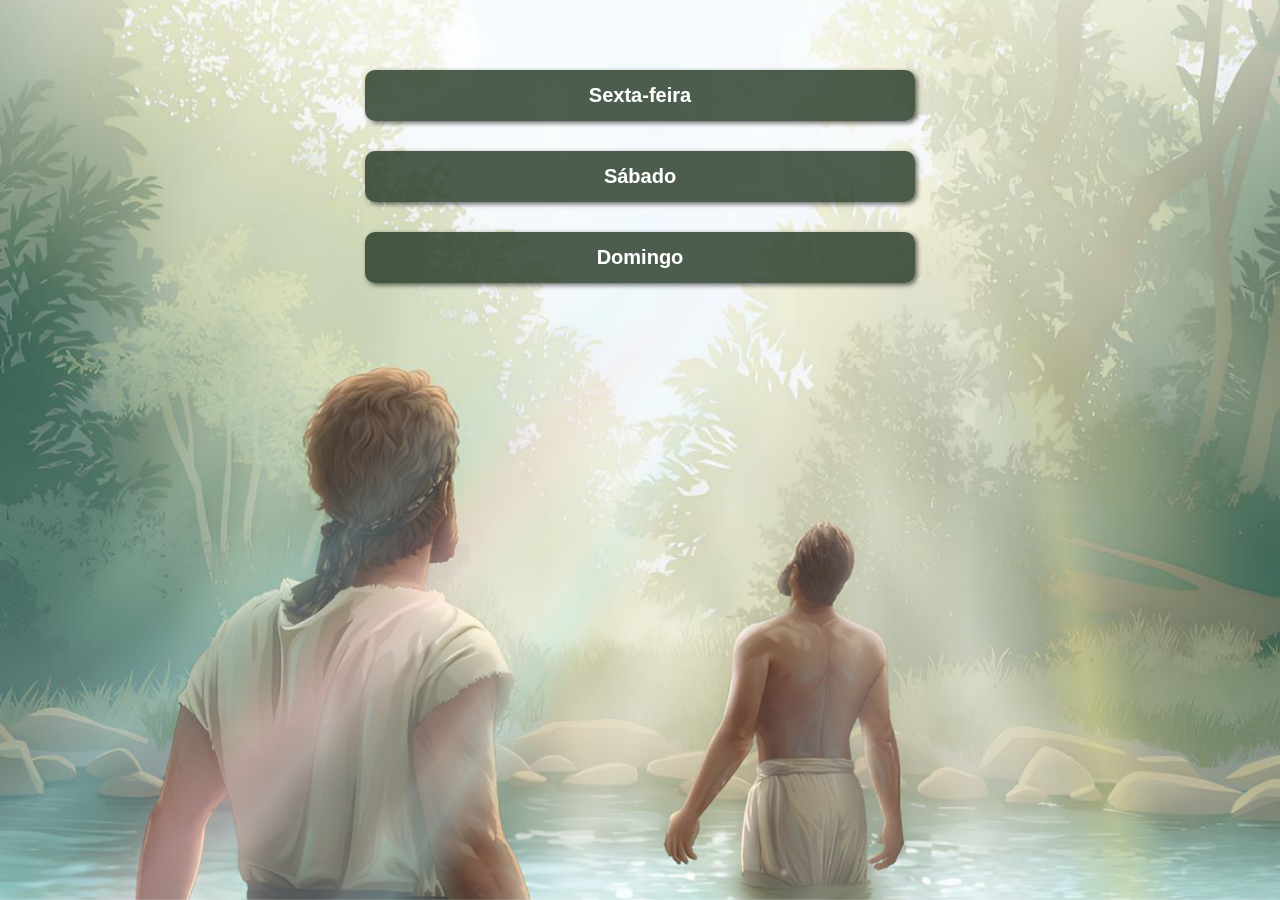
<file: index.html>
<!DOCTYPE html>
<html lang="pt-BR">
<head>
    <meta charset="UTF-8">
    <meta name="viewport" content="width=device-width, initial-scale=1.0, user-scalable=no">
    <title>Congresso 2025</title>
    <link rel="stylesheet" href="index-style.css">
</head>

<body>

    <!-- 🔥 Fundo -->
    <div class="papel-de-parede"></div>

    <!-- ☁️ Nuvens -->
    <div id="cloud">
        <div id="cloud_layer1"></div>
        <div id="cloud_layer2"></div>
    </div>

    <!-- ☀️ Raios solares -->
    <div id="sun">
        <div id="sun_layer1"></div>
        <div id="sun_layer2"></div>
        <div id="sun_layer3"></div>
    </div>

    <!-- 🔥 Partículas -->
    <div class="particulas"></div>

    <!-- 🔥 Botões -->
    <div class="container">
        <nav class="menu">
            <a href="sexta.html" class="btn">Sexta-feira</a>
            <a href="sabado.html" class="btn">Sábado</a>
            <a href="domingo.html" class="btn">Domingo</a>
        </nav>
    </div>

</body>
</html>
</file>
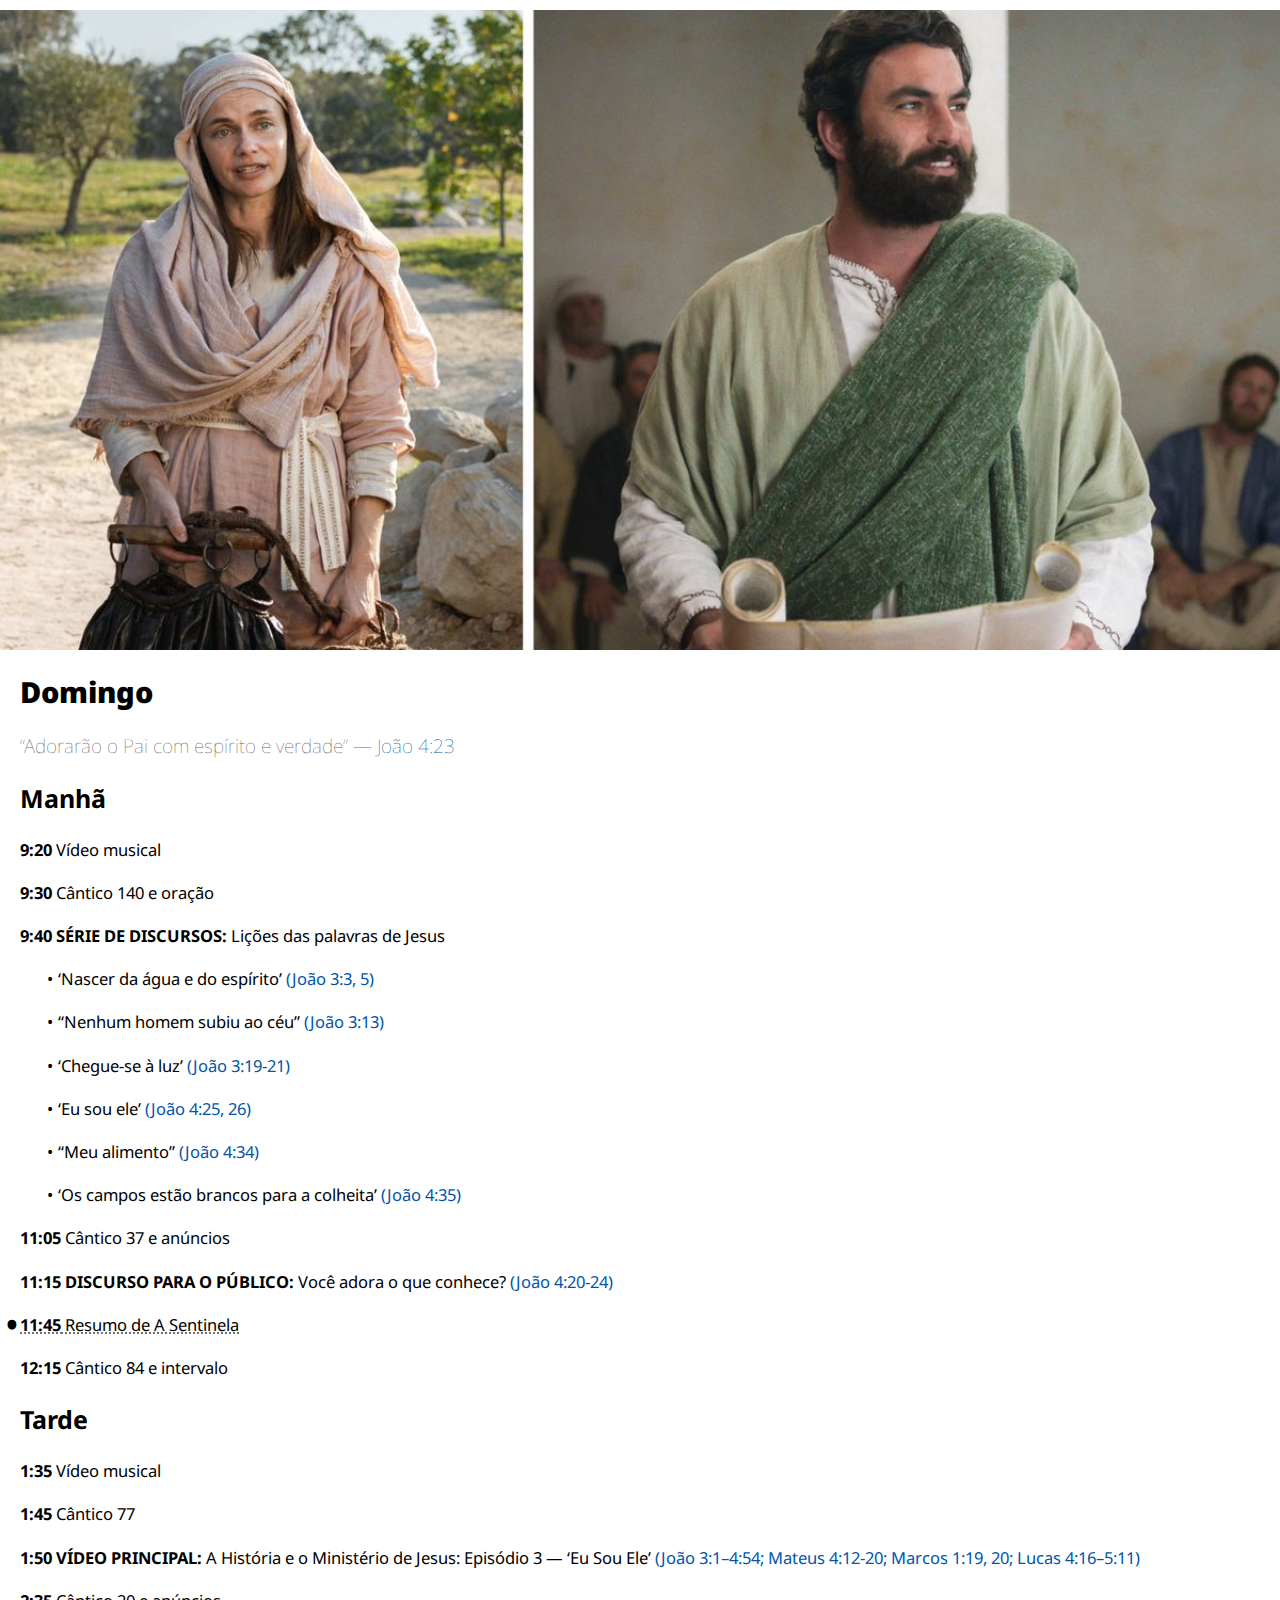
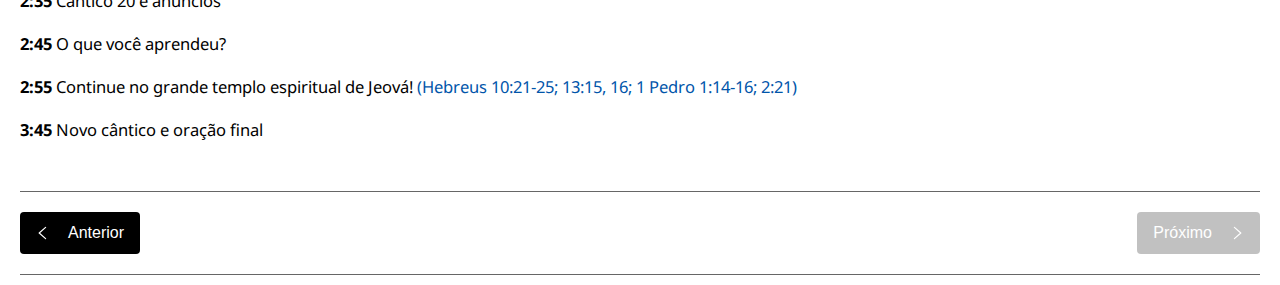
<file: domingo.html>
<!DOCTYPE html>
<html lang="pt-BR">
<head>
    <meta charset="UTF-8">
    <meta name="viewport" content="width=device-width, initial-scale=1.0, user-scalable=no">
    <title>Programação - Domingo</title>

     <link rel="stylesheet" href="style.css">
  <link rel="stylesheet" href="components.css">
<link rel="stylesheet" href="notas.css">
</head>
<body data-dia="domingo">

    <div class="banner-topo-wrapper">
        <img src="imagens/dom1.jpg" alt="Imagem de Domingo" class="banner-topo">
    </div>

    <div class="container">
        <h1 id="toggle-menu">Domingo</h1>

        <div class="menu-container" id="menu-container">
            <label for="color-picker">Cor do tema:</label>
            <input type="color" id="color-picker" value="#000000">
            <button id="font-decrease">A-</button>
            <button id="font-increase">A+</button>
            <button id="clear-cache">Limpar Cache</button>
        </div>

        <h2>“Adorarão o Pai com espírito e verdade” — <span class="biblia">João 4:23</span></h2>

        <h3>Manhã</h3>
        <ul class="schedule">
            <li><strong>9:20</strong> Vídeo musical</li>
            <li><strong>9:30</strong> Cântico 140 e oração</li>

            <li>
                <strong>9:40 SÉRIE DE DISCURSOS:</strong> Lições das palavras de Jesus
                <ul class="series-discursos">
                    <li>
                        <div class="clickable" data-textarea="nascer">
                            ‘Nascer da água e do espírito’ <span class="biblia">(João 3:3, 5)</span>
                        </div>
                        <textarea id="nascer" wrap="soft"></textarea>
                    </li>
                    <li>
                        <div class="clickable" data-textarea="ceu">
                            “Nenhum homem subiu ao céu” <span class="biblia">(João 3:13)</span>
                        </div>
                        <textarea id="ceu" wrap="soft"></textarea>
                    </li>
                    <li>
                        <div class="clickable" data-textarea="luz">
                            ‘Chegue-se à luz’ <span class="biblia">(João 3:19-21)</span>
                        </div>
                        <textarea id="luz" wrap="soft"></textarea>
                    </li>
                    <li>
                        <div class="clickable" data-textarea="eusouele">
                            ‘Eu sou ele’ <span class="biblia">(João 4:25, 26)</span>
                        </div>
                        <textarea id="eusouele" wrap="soft"></textarea>
                    </li>
                    <li>
                        <div class="clickable" data-textarea="alimento">
                            “Meu alimento” <span class="biblia">(João 4:34)</span>
                        </div>
                        <textarea id="alimento" wrap="soft"></textarea>
                    </li>
                    <li>
                        <div class="clickable" data-textarea="colheita">
                            ‘Os campos estão brancos para a colheita’ <span class="biblia">(João 4:35)</span>
                        </div>
                        <textarea id="colheita" wrap="soft"></textarea>
                    </li>
                </ul>
            </li>

            <li><strong>11:05</strong> Cântico 37 e anúncios</li>

            <li>
                <div class="clickable" data-textarea="textarea1115">
                    <strong>11:15 DISCURSO PARA O PÚBLICO:</strong> Você adora o que conhece? <span class="biblia">(João 4:20-24)</span>
                </div>
                <textarea id="textarea1115" wrap="soft"></textarea>
            </li>

            <li>
                <div class="clickable" data-textarea="textarea1145">
                    <strong>11:45</strong> Resumo de A Sentinela
                </div>
                <textarea id="textarea1145" wrap="soft"></textarea>
            </li>

            <li><strong>12:15</strong> Cântico 84 e intervalo</li>
        </ul>

        <h3>Tarde</h3>
        <ul class="schedule">
            <li><strong>1:35</strong> Vídeo musical</li>
            <li><strong>1:45</strong> Cântico 77</li>

            <li>
                <div class="clickable" data-textarea="textarea150">
                    <strong>1:50 VÍDEO PRINCIPAL:</strong> A História e o Ministério de Jesus: Episódio 3 — ‘Eu Sou Ele’
                    <span class="biblia">(João 3:1–4:54; Mateus 4:12-20; Marcos 1:19, 20; Lucas 4:16–5:11)</span>
                </div>
                <textarea id="textarea150" wrap="soft"></textarea>
            </li>

            <li><strong>2:35</strong> Cântico 20 e anúncios</li>

            <li>
                <div class="clickable" data-textarea="textarea245">
                    <strong>2:45</strong> O que você aprendeu?
                </div>
                <textarea id="textarea245" wrap="soft"></textarea>
            </li>

            <li>
                <div class="clickable" data-textarea="textarea255">
                    <strong>2:55</strong> Continue no grande templo espiritual de Jeová! <span class="biblia">(Hebreus 10:21-25; 13:15, 16; 1 Pedro 1:14-16; 2:21)</span>
                </div>
                <textarea id="textarea255" wrap="soft"></textarea>
            </li>

            <li><strong>3:45</strong> Novo cântico e oração final</li>
        </ul>

        <div class="divisoria-superior"></div>

        <div class="nav-container">
            <a href="sabado.html" class="nav-btn anterior">
                <svg width="24" height="24" viewBox="0 0 300 300">
                    <path d="M40 150 L120 80 M40 150 L120 220"
                          stroke="white" stroke-width="15" fill="none" stroke-linecap="round"/>
                </svg>
                Anterior
            </a>
            <span class="nav-btn proximo desativado">
                Próximo
                <svg width="24" height="24" viewBox="0 0 300 300">
                    <path d="M260 150 L180 80 M260 150 L180 220"
                          stroke="#ccc" stroke-width="15" fill="none" stroke-linecap="round"/>
                </svg>
            </span>
        </div>

        <div class="divisoria-inferior"></div>
    </div>

    <script src="script.js"></script>
<script src="notas.js"></script>
<script>
if ("serviceWorker" in navigator) {
  window.addEventListener("load", () => {
    navigator.serviceWorker.register("/sw.js")
      .catch(err => console.error("SW falhou:", err));
  });
}
</script>
</body>
</html>
</file>
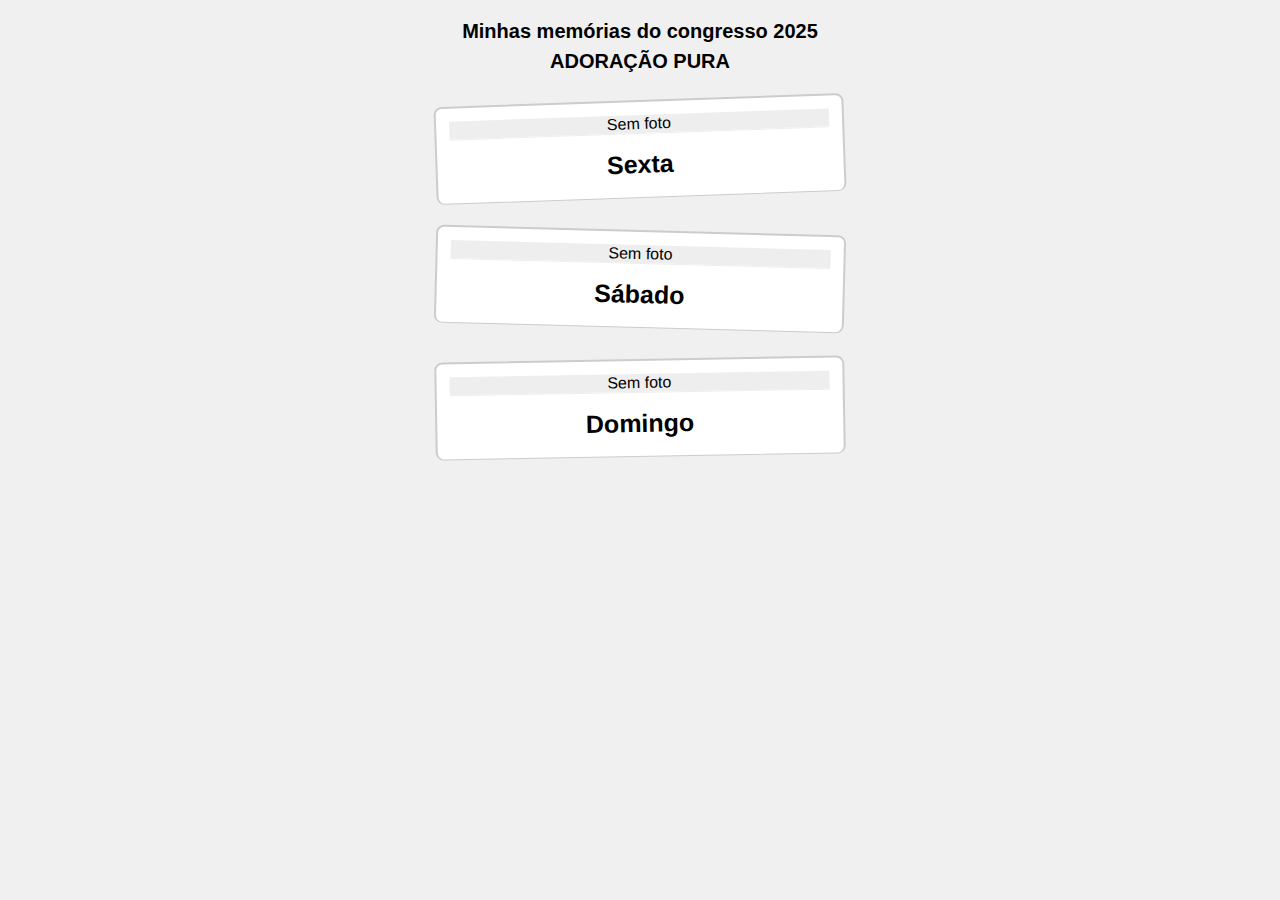
<file: fotos.html>
<!DOCTYPE html>
<html lang="pt-BR">
<head>
  <meta charset="UTF-8">
  <!-- META VIEWPORT PARA AJUSTAR A TELA DO CELULAR -->
  <meta name="viewport" content="width=device-width, initial-scale=1.0, user-scalable=no">
  <title>Minhas memórias do congresso 2025 – ADORAÇÃO PURA</title>
  <style>
    /* só scroll vertical, padding reduzido no topo para subir o título */
    html, body {
      margin: 0;
      padding: 0.5rem 1rem 1rem;  /* topo menor, laterais iguais */
      width: 100vw;
      max-width: 100%;
      box-sizing: border-box;
      background: #f0f0f0;
      font-family: Arial, sans-serif;
      overflow-x: hidden;
    }

    /* título principal maior, linhas espaçadas e sem margem superior */
    h1 {
      text-align: center;
      font-size: 20px;     /* um pouco maior */
      line-height: 1.5;    /* maior espaçamento entre as linhas */
      margin: 0 0 1.5rem;  /* sem margem em cima, apenas embaixo */
      user-select: none;   /* evita seleção ao duplo-clique */
      cursor: default;
    }

    .slot {
      width: 90%;
      max-width: 380px;
      margin: 0 auto 2rem;
      background: #fff;
      /* borda superior e laterais mais grossas, inferior fina */
      border-style: solid;
      border-width: 2px 2px 1px;
      border-color: #ccc;
      border-radius: 8px;
      transition: transform 0.3s;
      overflow: hidden;
      padding: 0.8rem;       /* moldura branca interna */
    }

    /* rotações divertidas */
    .slot:nth-of-type(1) { transform: rotate(-2deg); }
    .slot:nth-of-type(2) { transform: rotate( 1.5deg); }
    .slot:nth-of-type(3) { transform: rotate(-1deg); }

    .preview {
      width: 100%;
      background: #eee;
      display: flex;
      align-items: center;
      justify-content: center;
      overflow: hidden;
      cursor: pointer; /* toca para escolher foto */
    }

    .preview img {
      width: 100%;
      height: auto;
      object-fit: contain;
      display: block;
    }

    /* legenda estilo “Polaroid” */
    .caption {
      height: 50px;
      line-height: 60px;         /* mesma altura do container */
      padding: 0;
      text-align: center;
      font-weight: bold;
      font-size: 25px;
      background: #fff;
      border-top: 1px solid #eee;
      position: relative;
      cursor: pointer;
      user-select: none;
    }

    /* botão de deletar oculto por padrão */
    .delete-btn {
      position: absolute;
      right: 0.75rem;
      top: 50%;
      transform: translateY(-50%) translateY(-10px);
      background: #e74c3c;
      color: white;
      border: none;
      border-radius: 4px;
      padding: 0.3rem 0.5rem;
      opacity: 0;
      pointer-events: none;
      transition: opacity 0.5s ease, transform 0.5s ease;
    }
    /* quando visível */
    .delete-btn.visible {
      opacity: 1;
      pointer-events: auto;
      transform: translateY(-50%) translateY(0);
    }

    /* input escondido */
    input[type="file"] {
      display: none;
    }
  </style>
</head>
<body>
  <h1>
    Minhas memórias do congresso 2025<br>
    ADORAÇÃO PURA
  </h1>

  <div class="slot" data-id="1">
    <div class="preview">Sem foto</div>
    <div class="caption">Sexta
      <button class="delete-btn">🗑️</button>
    </div>
    <input type="file" accept="image/*">
  </div>

  <div class="slot" data-id="2">
    <div class="preview">Sem foto</div>
    <div class="caption">Sábado
      <button class="delete-btn">🗑️</button>
    </div>
    <input type="file" accept="image/*">
  </div>

  <div class="slot" data-id="3">
    <div class="preview">Sem foto</div>
    <div class="caption">Domingo
      <button class="delete-btn">🗑️</button>
    </div>
    <input type="file" accept="image/*">
  </div>

  <script>
  (function(){
    // —— Duplo-clique no título volta ao index.html —— 
    const título = document.querySelector("h1");
    título.addEventListener("dblclick", () => {
      window.location.href = "index.html";
    });

    // —— IndexedDB de imagens —— 
    const DB_NAME = 'fotosDB';
    const STORE_NAME = 'imagens';
    let db;

    // abre/cria IndexedDB
    const req = indexedDB.open(DB_NAME, 1);
    req.onupgradeneeded = e => {
      e.target.result.createObjectStore(STORE_NAME, { keyPath: 'id' });
    };
    req.onsuccess = e => {
      db = e.target.result;
      loadAllSlots();
    };
    req.onerror = e => console.error('Erro ao abrir DB:', e);

    // carrega todas as fotos
    function loadAllSlots() {
      const tx = db.transaction(STORE_NAME, 'readonly');
      const store = tx.objectStore(STORE_NAME);
      store.openCursor().onsuccess = e => {
        const cursor = e.target.result;
        if (!cursor) return;
        renderSlot(cursor.value.id, cursor.value.blob);
        cursor.continue();
      };
    }

    // renderiza imagem ou "Sem foto"
    function renderSlot(id, blob) {
      const slot    = document.querySelector(`.slot[data-id="${id}"]`);
      const preview = slot.querySelector('.preview');
      preview.innerHTML = '';
      if (blob) {
        const img = document.createElement('img');
        img.src = URL.createObjectURL(blob);
        preview.appendChild(img);
      } else {
        preview.textContent = 'Sem foto';
      }
    }

    // salva blob no IndexedDB
    function saveBlob(id, blob) {
      const tx = db.transaction(STORE_NAME, 'readwrite');
      tx.objectStore(STORE_NAME).put({ id, blob, updated: Date.now() });
      tx.oncomplete = () => renderSlot(id, blob);
      tx.onerror    = e => console.error('Erro ao salvar:', e);
    }

    // deleta blob do IndexedDB
    function deleteSlot(id) {
      const tx = db.transaction(STORE_NAME, 'readwrite');
      tx.objectStore(STORE_NAME).delete(id);
      tx.oncomplete = () => renderSlot(id, null);
      tx.onerror    = e => console.error('Erro ao deletar:', e);
    }

    // configura eventos
    document.querySelectorAll('.slot').forEach(slot => {
      const id      = Number(slot.dataset.id);
      const input   = slot.querySelector('input[type="file"]');
      const preview = slot.querySelector('.preview');
      const caption = slot.querySelector('.caption');
      const btn     = slot.querySelector('.delete-btn');
      let hideTimer = null;

      // tocar na foto: abre seletor
      preview.addEventListener('click', () => input.click());

      // ao escolher foto
      input.addEventListener('change', ev => {
        const file = ev.target.files[0];
        if (file) saveBlob(id, file);
      });

      // tocar na legenda: revela botão de delete
      caption.addEventListener('click', () => {
        btn.classList.add('visible');
        if (hideTimer) clearTimeout(hideTimer);
        hideTimer = setTimeout(() => {
          btn.classList.remove('visible');
        }, 5000);
      });

      // ao clicar em deletar
      btn.addEventListener('click', () => {
        deleteSlot(id);
        btn.classList.remove('visible');
        if (hideTimer) clearTimeout(hideTimer);
      });
    });
  })();
  </script>
</body>
</html>
</file>
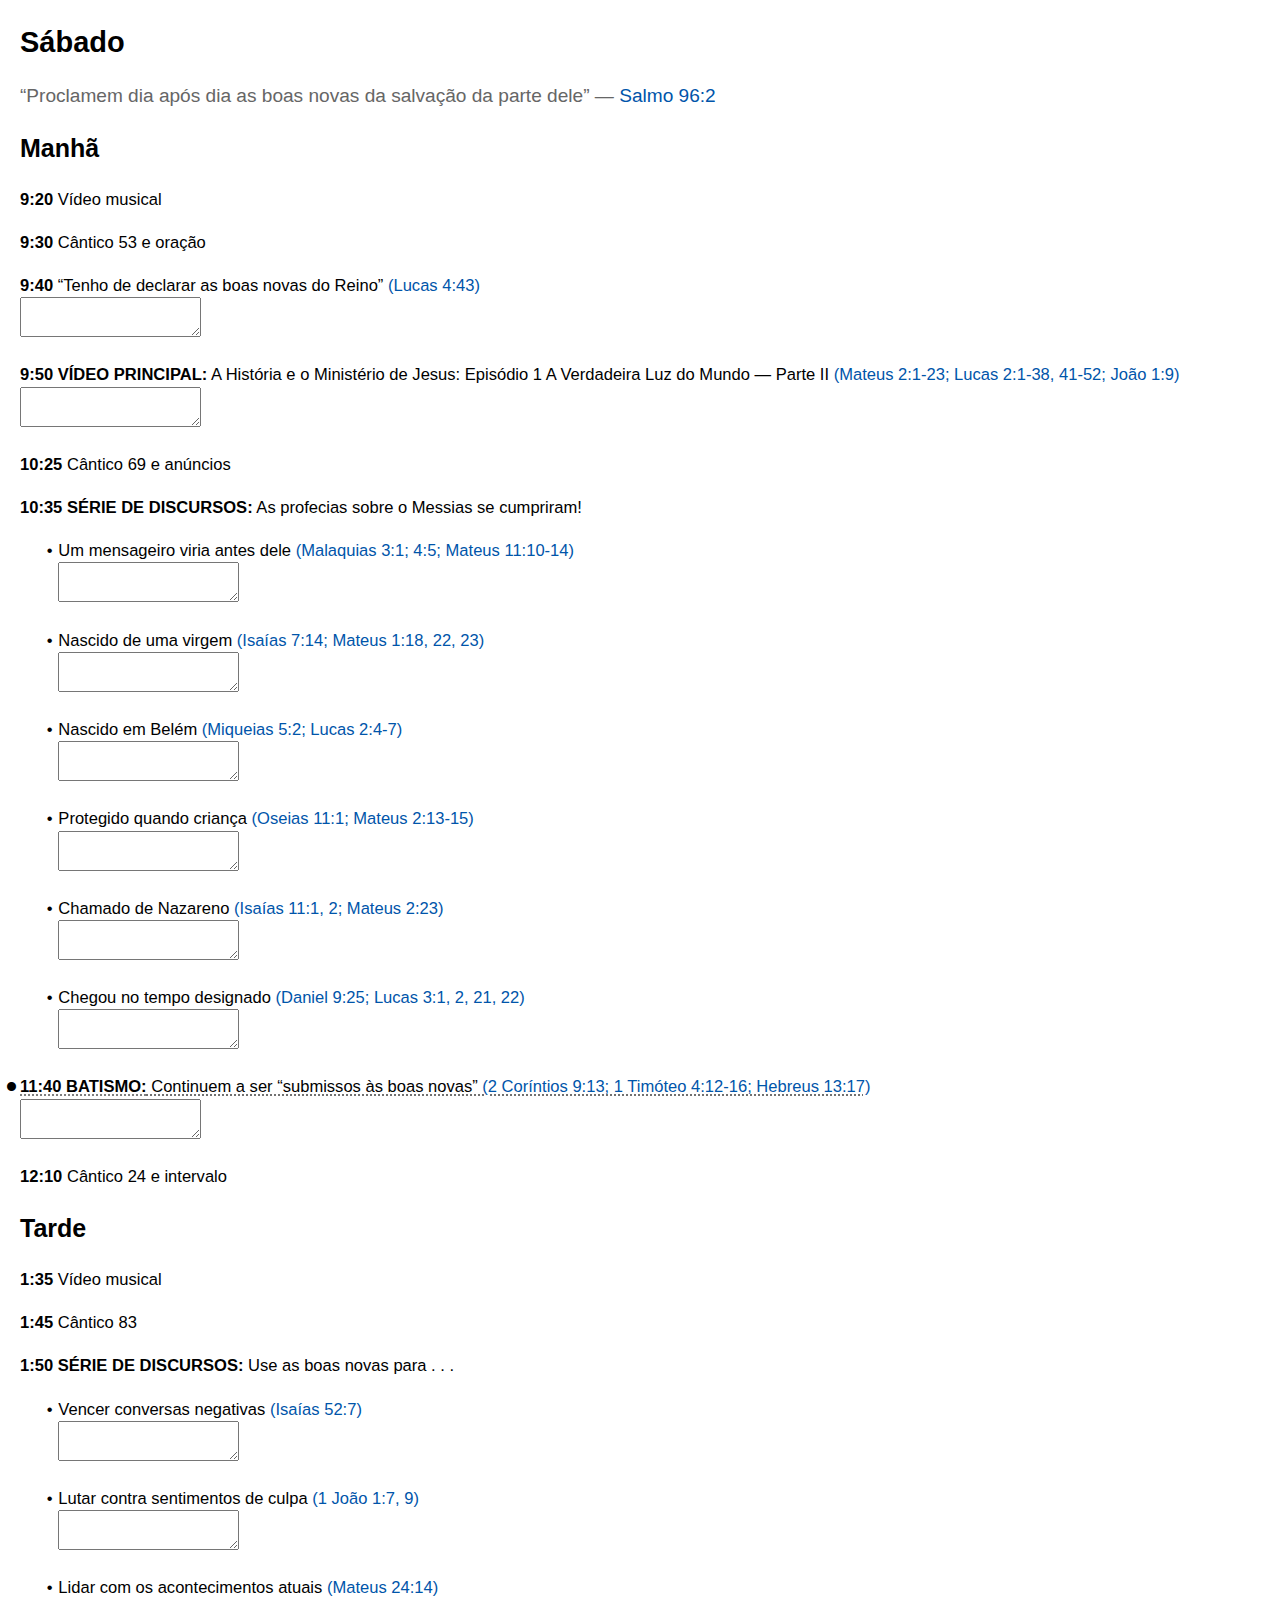
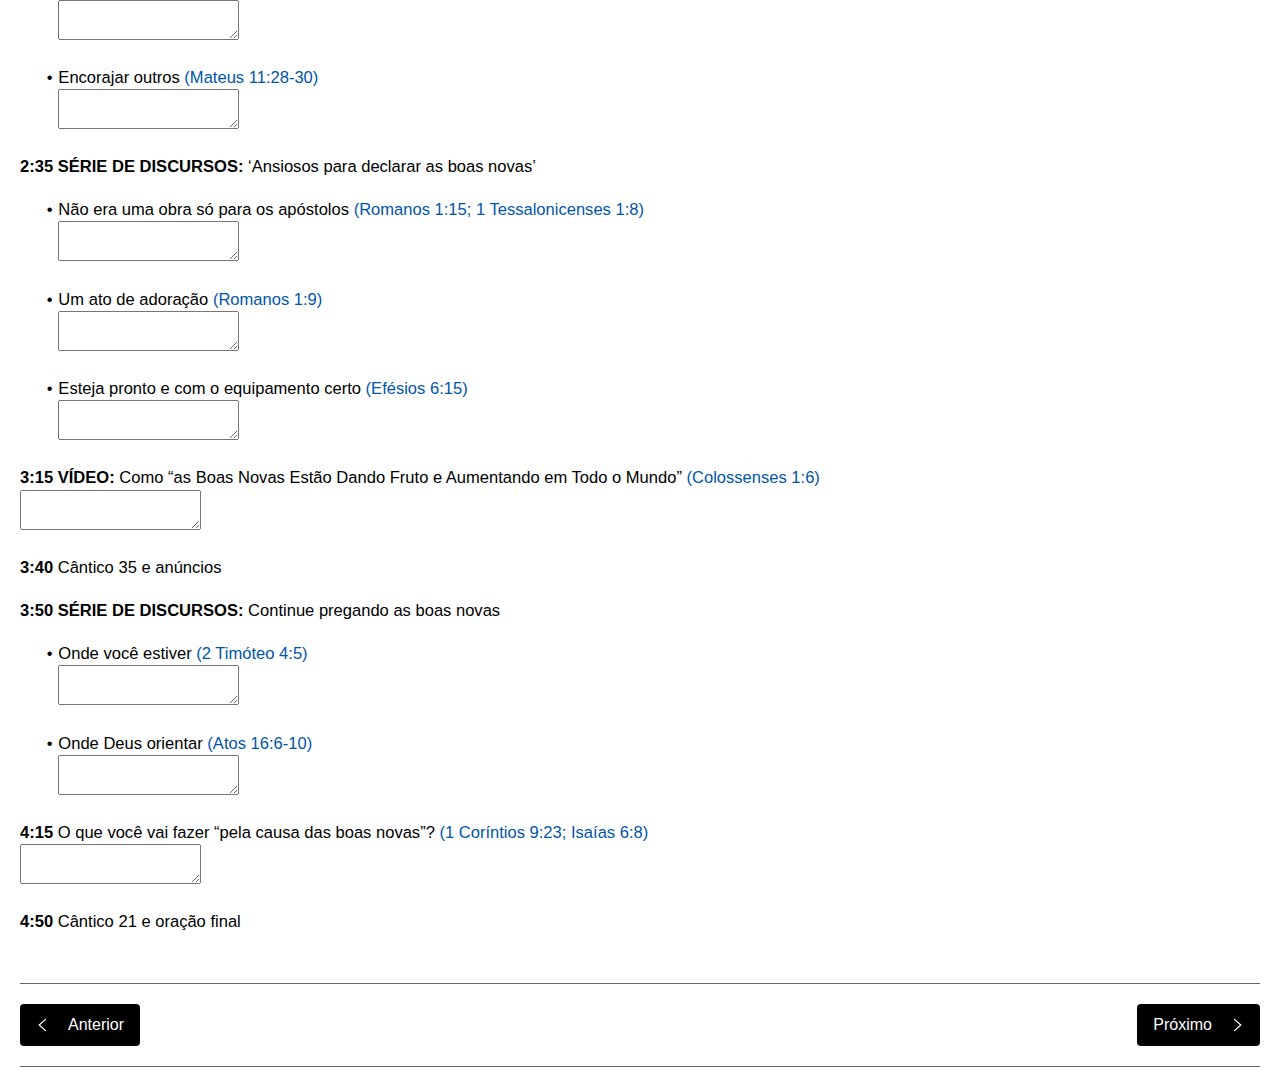
<file: sabado.html>
<!DOCTYPE html>
<html lang="pt-BR">
<head>
    <meta charset="UTF-8">
    <meta name="viewport" content="width=device-width, initial-scale=1.0, user-scalable=no">
    <title>Programação - Sábado</title>

    <!-- Importação dos estilos CSS -->
    <link rel="stylesheet" href="style.css">
    <link rel="stylesheet" href="components.css">
    <!-- Observação: Certifique-se de ter .biblia { color: var(--biblia-color); } no CSS,
         e também a variável --tamanho-topico para o controle de fonte. -->
</head>
<body data-dia="sabado">
    <div class="container">

        <!-- 1) TÍTULO INTERATIVO (abre/fecha menu) -->
        <h1 id="toggle-menu">Sábado</h1>

        <!-- 2) MENU OCULTÁVEL -->
        <div class="menu-container" id="menu-container">
            <label for="color-picker">Cor do tema:</label>
            <input type="color" id="color-picker" value="#000000">

            <!-- BOTÕES DE FONTE -->
            <button id="font-decrease">A-</button>
            <button id="font-increase">A+</button>

            <!-- BOTÃO PARA LIMPAR CACHE -->
            <button id="clear-cache">Limpar Cache</button>
        </div>

        <!-- 3) VERSÍCULO/TEMA DO DIA -->
        <h2>
            “Proclamem dia após dia as boas novas da salvação da parte dele” —
            <span class="biblia">Salmo 96:2</span>
        </h2>

        <!-- 4) PERÍODO DA MANHÃ -->
        <h3>Manhã</h3>
        <ul class="schedule">
            <li><strong>9:20</strong> Vídeo musical</li>
            <li><strong>9:30</strong> Cântico 53 e oração</li>

            <!-- Tópico interativo (caixa de anotações) -->
            <li>
                <div class="clickable" data-textarea="textarea940">
                    <strong>9:40</strong> “Tenho de declarar as boas novas do Reino”
                    <span class="biblia">(Lucas 4:43)</span>
                </div>
                <textarea id="textarea940" wrap="soft"></textarea>
            </li>

            <li>
              <div class="clickable" data-textarea="textarea950">
                <strong>9:50 VÍDEO PRINCIPAL:</strong>
                A História e o Ministério de Jesus: Episódio 1
                A Verdadeira Luz do Mundo — Parte II
                <span class="biblia">(Mateus 2:1-23; Lucas 2:1-38, 41-52; João 1:9)</span>
              </div>
              <textarea id="textarea950" wrap="soft"></textarea>
            </li>

            <li><strong>10:25</strong> Cântico 69 e anúncios</li>

            <li>
                <strong>10:35 SÉRIE DE DISCURSOS:</strong> As profecias sobre o Messias se cumpriram!
                <!-- Subtemas em bullet points, cada um com caixa de anotações -->
                <ul class="series-discursos">
                    <li>
                        <div class="clickable" data-textarea="mensageiro">
                            <span class="texto">Um mensageiro viria antes dele</span>
                            <span class="biblia">(Malaquias 3:1; 4:5; Mateus 11:10-14)</span>
                        </div>
                        <textarea id="mensageiro" wrap="soft"></textarea>
                    </li>
                    <li>
                        <div class="clickable" data-textarea="virgem">
                            <span class="texto">Nascido de uma virgem</span>
                            <span class="biblia">(Isaías 7:14; Mateus 1:18, 22, 23)</span>
                        </div>
                        <textarea id="virgem" wrap="soft"></textarea>
                    </li>
                    <li>
                        <div class="clickable" data-textarea="belem">
                            <span class="texto">Nascido em Belém</span>
                            <span class="biblia">(Miqueias 5:2; Lucas 2:4-7)</span>
                        </div>
                        <textarea id="belem" wrap="soft"></textarea>
                    </li>
                    <li>
                        <div class="clickable" data-textarea="protegido">
                            <span class="texto">Protegido quando criança</span>
                            <span class="biblia">(Oseias 11:1; Mateus 2:13-15)</span>
                        </div>
                        <textarea id="protegido" wrap="soft"></textarea>
                    </li>
                    <li>
                      <div class="clickable" data-textarea="nazareno">
                        <span class="texto">Chamado de Nazareno</span>
                        <span class="biblia">(Isaías 11:1, 2; Mateus 2:23)</span>
                      </div>
                      <textarea id="nazareno" wrap="soft"></textarea>
                    </li>
                    <li>
                      <div class="clickable" data-textarea="tempo">
                        <span class="texto">Chegou no tempo designado</span>
                        <span class="biblia">(Daniel 9:25; Lucas 3:1, 2, 21, 22)</span>
                      </div>
                      <textarea id="tempo" wrap="soft"></textarea>
                    </li>
                </ul>
            </li>

            <li>
              <div class="clickable" data-textarea="textarea1140">
                <strong>11:40 BATISMO:</strong> Continuem a ser “submissos às boas novas”
                <span class="biblia">(2 Coríntios 9:13; 1 Timóteo 4:12-16; Hebreus 13:17)</span>
              </div>
              <textarea id="textarea1140" wrap="soft"></textarea>
            </li>

            <li><strong>12:10</strong> Cântico 24 e intervalo</li>
        </ul>

        <!-- 5) PERÍODO DA TARDE -->
        <h3>Tarde</h3>
        <ul class="schedule">
            <li><strong>1:35</strong> Vídeo musical</li>
            <li><strong>1:45</strong> Cântico 83</li>
            <li>
              <strong>1:50 SÉRIE DE DISCURSOS:</strong> Use as boas novas para . . .
              <ul class="series-discursos">
                <li>
                  <div class="clickable" data-textarea="vencer">
                    <span class="texto">Vencer conversas negativas</span>
                    <span class="biblia">(Isaías 52:7)</span>
                  </div>
                  <textarea id="vencer" wrap="soft"></textarea>
                </li>
                <li>
                  <div class="clickable" data-textarea="culpa">
                    <span class="texto">Lutar contra sentimentos de culpa</span>
                    <span class="biblia">(1 João 1:7, 9)</span>
                  </div>
                  <textarea id="culpa" wrap="soft"></textarea>
                </li>
                <li>
                  <div class="clickable" data-textarea="acontecimentos">
                    <span class="texto">Lidar com os acontecimentos atuais</span>
                    <span class="biblia">(Mateus 24:14)</span>
                  </div>
                  <textarea id="acontecimentos" wrap="soft"></textarea>
                </li>
                <li>
                  <div class="clickable" data-textarea="encorajar">
                    <span class="texto">Encorajar outros</span>
                    <span class="biblia">(Mateus 11:28-30)</span>
                  </div>
                  <textarea id="encorajar" wrap="soft"></textarea>
                </li>
              </ul>
            </li>
            <li>
              <strong>2:35 SÉRIE DE DISCURSOS:</strong> ‘Ansiosos para declarar as boas novas’
              <ul class="series-discursos">
                <li>
                  <div class="clickable" data-textarea="apostolos">
                    <span class="texto">Não era uma obra só para os apóstolos</span>
                    <span class="biblia">(Romanos 1:15; 1 Tessalonicenses 1:8)</span>
                  </div>
                  <textarea id="apostolos" wrap="soft"></textarea>
                </li>
                <li>
                  <div class="clickable" data-textarea="adoracao">
                    <span class="texto">Um ato de adoração</span>
                    <span class="biblia">(Romanos 1:9)</span>
                  </div>
                  <textarea id="adoracao" wrap="soft"></textarea>
                </li>
                <li>
                  <div class="clickable" data-textarea="equipamento">
                    <span class="texto">Esteja pronto e com o equipamento certo</span>
                    <span class="biblia">(Efésios 6:15)</span>
                  </div>
                  <textarea id="equipamento" wrap="soft"></textarea>
                </li>
              </ul>
            </li>
            <li>
              <div class="clickable" data-textarea="textarea315">
                <strong>3:15 VÍDEO: </strong> Como “as Boas Novas Estão Dando Fruto e Aumentando em Todo o Mundo”
                <span class="biblia">(Colossenses 1:6)</span>
              </div>
               <textarea id="textarea315" wrap="soft"></textarea>
            </li>

            <li><strong>3:40</strong> Cântico 35 e anúncios</li>
             <li>
              <strong>3:50 SÉRIE DE DISCURSOS:</strong> Continue pregando as boas novas
              <ul class="series-discursos">
                <li>
                  <div class="clickable" data-textarea="estiver">
                    <span class="texto">Onde você estiver</span>
                    <span class="biblia">(2 Timóteo 4:5)</span>
                  </div>
                  <textarea id="estiver" wrap="soft"></textarea>
                </li>
                <li>
                  <div class="clickable" data-textarea="orientar">
                    <span class="texto">Onde Deus orientar</span>
                    <span class="biblia">(Atos 16:6-10)</span>
                  </div>
                  <textarea id="orientar" wrap="soft"></textarea>
                </li>
              </ul>
            </li>
            <li>
              <div class="clickable" data-textarea="textarea415">
                <strong>4:15</strong> O que você vai fazer “pela causa das boas novas”?
                <span class="biblia">(1 Coríntios 9:23; Isaías 6:8)</span>
              </div>
              <textarea id="textarea415" wrap="soft"></textarea>
            </li>
            <li><strong>4:50</strong> Cântico 21 e oração final</li>
        </ul>

        <div class="divisoria-superior"></div>

        <!-- 6) BOTÕES DE NAVEGAÇÃO (Anterior / Próximo) -->
        <div class="nav-container">
            <a href="sexta.html" class="nav-btn anterior">
                <svg width="24" height="24" viewBox="0 0 300 300">
                    <path d="M40 150 L120 80 M40 150 L120 220"
                          stroke="white" stroke-width="15" fill="none" stroke-linecap="round"/>
                </svg>
                Anterior
            </a>
            <a href="domingo.html" class="nav-btn proximo">
                Próximo
                <svg width="24" height="24" viewBox="0 0 300 300">
                    <path d="M260 150 L180 80 M260 150 L180 220"
                          stroke="white" stroke-width="15" fill="none" stroke-linecap="round"/>
                </svg>
            </a>
        </div>

        <div class="divisoria-inferior"></div>

    </div>

    <!-- 7) SCRIPT PRINCIPAL -->
    <script src="script.js"></script>
</body>
</html>
</file>
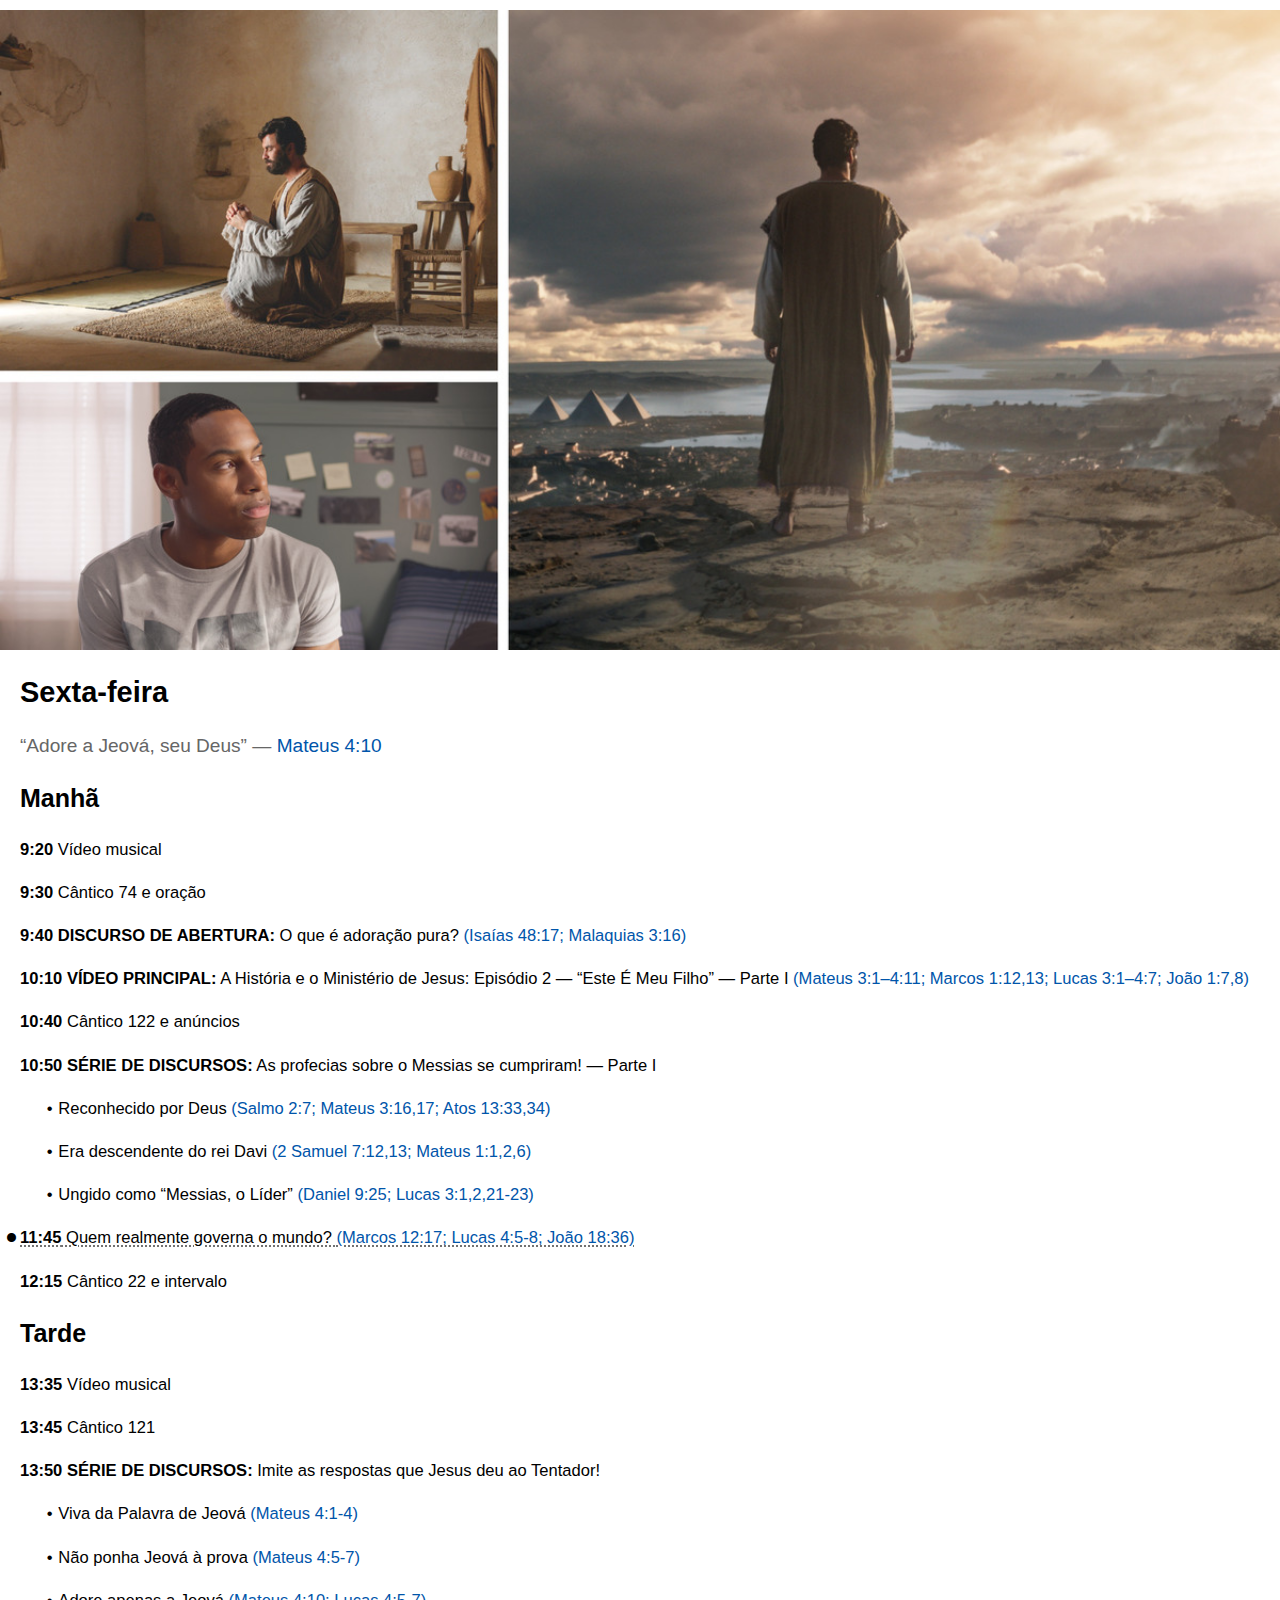
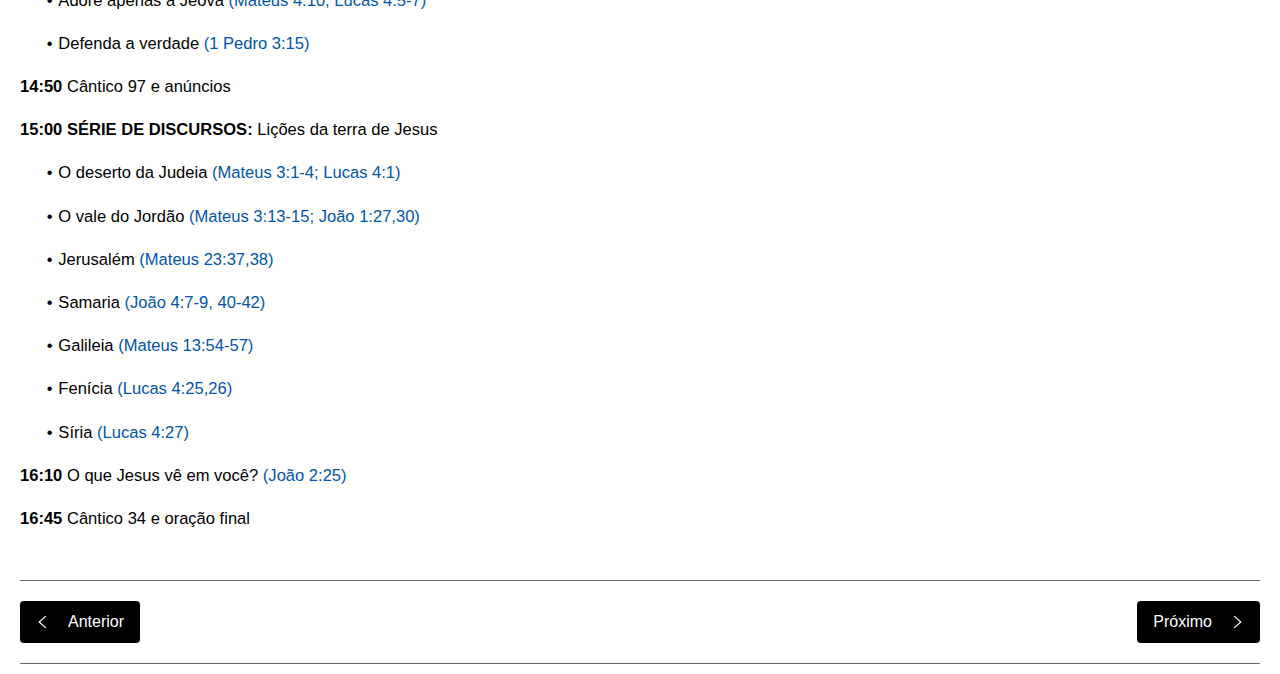
<file: sexta.html>
<!DOCTYPE html>
<html lang="pt-BR">
<head>
  <meta charset="UTF-8">
  <meta name="viewport" content="width=device-width, initial-scale=1.0, user-scalable=no">
  <title>Programação - Sexta-feira</title>

  <!-- Importação dos estilos CSS -->
  <link rel="stylesheet" href="style.css">
  <link rel="stylesheet" href="components.css">
<link rel="stylesheet" href="notas.css">
</head>
<body data-dia="sexta">
<div class="banner-topo-wrapper">
    <img src="imagens/sex1.jpeg" alt="Imagem de Sexta-feira" class="banner-topo">
</div>

<div class="container">
  <h1 id="toggle-menu">Sexta-feira</h1>

  <div class="menu-container" id="menu-container">
    <label for="color-picker">Cor do tema:</label>
    <input type="color" id="color-picker" value="#000000">
    <button id="font-decrease">A-</button>
    <button id="font-increase">A+</button>
    <button id="clear-cache">Limpar Cache</button>
  </div>

  <h2>“Adore a Jeová, seu Deus” — <span class="biblia">Mateus 4:10</span></h2>

  <h3>Manhã</h3>
  <ul class="schedule">
    <li><div class="topico"><span class="texto"><strong>9:20</strong> Vídeo musical</span></div></li>
    <li><div class="topico"><span class="texto"><strong>9:30</strong> Cântico 74 e oração</span></div></li>
    <li>
      <div class="clickable" data-textarea="textarea940">
        <strong>9:40</strong><span class="caixa-alta"> DISCURSO DE ABERTURA:</span> O que é adoração pura? <span class="biblia">(Isaías 48:17; Malaquias 3:16)</span>
      </div>
      <textarea id="textarea940" wrap="soft"></textarea>
    </li>
    <li>
      <div class="clickable" data-textarea="textarea1010">
        <strong>10:10</strong><span class="caixa-alta"> VÍDEO PRINCIPAL:</span> A História e o Ministério de Jesus: Episódio 2 — “Este É Meu Filho” — Parte I <span class="biblia">(Mateus 3:1–4:11; Marcos 1:12,13; Lucas 3:1–4:7; João 1:7,8)</span>
      </div>
      <textarea id="textarea1010" wrap="soft"></textarea>
    </li>
    <li><div class="topico"><span class="texto"><strong>10:40</strong> Cântico 122 e anúncios</span></div></li>
    <li>
      <strong>10:50</strong><span class="caixa-alta"> SÉRIE DE DISCURSOS:</span> As profecias sobre o Messias se cumpriram! — Parte I
      <ul class="series-discursos">
        <li><div class="clickable" data-textarea="reconhecido"><span class="texto">Reconhecido por Deus</span> <span class="biblia">(Salmo 2:7; Mateus 3:16,17; Atos 13:33,34)</span></div><textarea id="reconhecido" wrap="soft"></textarea></li>
        <li><div class="clickable" data-textarea="davi"><span class="texto">Era descendente do rei Davi</span> <span class="biblia">(2 Samuel 7:12,13; Mateus 1:1,2,6)</span></div><textarea id="davi" wrap="soft"></textarea></li>
        <li><div class="clickable" data-textarea="ungido"><span class="texto">Ungido como “Messias, o Líder”</span> <span class="biblia">(Daniel 9:25; Lucas 3:1,2,21-23)</span></div><textarea id="ungido" wrap="soft"></textarea></li>
      </ul>
    </li>
    <li><div class="clickable" data-textarea="textarea1145"><strong>11:45</strong> Quem realmente governa o mundo? <span class="biblia">(Marcos 12:17; Lucas 4:5-8; João 18:36)</span></div><textarea id="textarea1145" wrap="soft"></textarea></li>
    <li><div class="topico"><span class="texto"><strong>12:15</strong> Cântico 22 e intervalo</span></div></li>
  </ul>

  <h3>Tarde</h3>
  <ul class="schedule">
    <li><div class="topico"><span class="texto"><strong>13:35</strong> Vídeo musical</span></div></li>
    <li><div class="topico"><span class="texto"><strong>13:45</strong> Cântico 121</span></div></li>
    <li>
      <strong>13:50</strong><span class="caixa-alta"> SÉRIE DE DISCURSOS:</span> Imite as respostas que Jesus deu ao Tentador!
      <ul class="series-discursos">
        <li><div class="clickable" data-textarea="palavra"><span class="texto">Viva da Palavra de Jeová</span> <span class="biblia">(Mateus 4:1-4)</span></div><textarea id="palavra" wrap="soft"></textarea></li>
        <li><div class="clickable" data-textarea="prova"><span class="texto">Não ponha Jeová à prova</span> <span class="biblia">(Mateus 4:5-7)</span></div><textarea id="prova" wrap="soft"></textarea></li>
        <li><div class="clickable" data-textarea="adoracao"><span class="texto">Adore apenas a Jeová</span> <span class="biblia">(Mateus 4:10; Lucas 4:5-7)</span></div><textarea id="adoracao" wrap="soft"></textarea></li>
        <li><div class="clickable" data-textarea="verdade"><span class="texto">Defenda a verdade</span> <span class="biblia">(1 Pedro 3:15)</span></div><textarea id="verdade" wrap="soft"></textarea></li>
      </ul>
    </li>
    <li><div class="topico"><span class="texto"><strong>14:50</strong> Cântico 97 e anúncios</span></div></li>
    <li>
      <strong>15:00</strong><span class="caixa-alta"> SÉRIE DE DISCURSOS:</span> Lições da terra de Jesus
      <ul class="series-discursos">
        <li><div class="clickable" data-textarea="deserto"><span class="texto">O deserto da Judeia</span> <span class="biblia">(Mateus 3:1-4; Lucas 4:1)</span></div><textarea id="deserto" wrap="soft"></textarea></li>
        <li><div class="clickable" data-textarea="jordao"><span class="texto">O vale do Jordão</span> <span class="biblia">(Mateus 3:13-15; João 1:27,30)</span></div><textarea id="jordao" wrap="soft"></textarea></li>
        <li><div class="clickable" data-textarea="jerusalem"><span class="texto">Jerusalém</span> <span class="biblia">(Mateus 23:37,38)</span></div><textarea id="jerusalem" wrap="soft"></textarea></li>
        <li><div class="clickable" data-textarea="samaria"><span class="texto">Samaria</span> <span class="biblia">(João 4:7-9, 40-42)</span></div><textarea id="samaria" wrap="soft"></textarea></li>
        <li><div class="clickable" data-textarea="galileia"><span class="texto">Galileia</span> <span class="biblia">(Mateus 13:54-57)</span></div><textarea id="galileia" wrap="soft"></textarea></li>
        <li><div class="clickable" data-textarea="fenicia"><span class="texto">Fenícia</span> <span class="biblia">(Lucas 4:25,26)</span></div><textarea id="fenicia" wrap="soft"></textarea></li>
        <li><div class="clickable" data-textarea="siria"><span class="texto">Síria</span> <span class="biblia">(Lucas 4:27)</span></div><textarea id="siria" wrap="soft"></textarea></li>
      </ul>
    </li>
    <li><div class="clickable" data-textarea="textarea1610"><strong>16:10</strong> O que Jesus vê em você? <span class="biblia">(João 2:25)</span></div><textarea id="textarea1610" wrap="soft"></textarea></li>
    <li><div class="topico"><span class="texto"><strong>16:45</strong> Cântico 34 e oração final</span></div></li>
  </ul>

  <div class="divisoria-superior"></div>

  <div class="nav-container">
    <a href="index.html" class="nav-btn anterior">
      <svg width="24" height="24" viewBox="0 0 300 300">
        <path d="M40 150 L120 80 M40 150 L120 220" stroke="white" stroke-width="15" fill="none" stroke-linecap="round"/>
      </svg>
      Anterior
    </a>
    <a href="sabado.html" class="nav-btn proximo">
      Próximo
      <svg width="24" height="24" viewBox="0 0 300 300">
        <path d="M260 150 L180 80 M260 150 L180 220" stroke="white" stroke-width="15" fill="none" stroke-linecap="round"/>
      </svg>
    </a>
  </div>

  <div class="divisoria-inferior"></div>
</div>

<script src="script.js"></script>
<script src="notas.js"></script>
<script>
if ("serviceWorker" in navigator) {
  window.addEventListener("load", () => {
    navigator.serviceWorker.register("/sw.js")
      .catch(err => console.error("SW falhou:", err));
  });
}
</script>
</body>
</html>
</file>
<file: style.css>
@import url('https://fonts.googleapis.com/css2?family=Noto+Sans:wght@400;700&display=swap');

:root {
    --tamanho-topico: 26; /* Base bem maior! */
    --highlight-color: #E07030;
    --biblia-color: #0055AA;
    --text-gray: #666666;
}

body {
    font-family: 'Noto Sans', sans-serif;
    margin: 10px;
    padding: 0;
    line-height: 1.6;
}

h1 {
    font-size: calc(var(--tamanho-topico) * 1.61);
    font-weight: 900;
    text-align: left;
    margin-bottom: 6px;
    color: var(--highlight-color);
    cursor: pointer;
    transition: transform 0.3s ease-in-out;
}

/* h2 ~ 19px => fator ~1.06 */
h2 {
    font-size: calc(var(--tamanho-topico) * 1.06);
    font-weight: 100;
    text-align: left;
    color: var(--text-gray);
    margin-bottom: 20px;
    margin-top: 9px;
    line-height: 1.2;
}

/* Referências bíblicas em azul */
.biblia {
    color: var(--biblia-color);
}

/* h3 ~ 25px => fator ~1.39 */
h3 {
    font-size: calc(var(--tamanho-topico) * 1.39);
    text-align: left;
    color: var(--highlight-color);
    margin-top: 5px;
    margin-bottom: 10px;
}

.container {
    max-width: 100%;
    margin: 0 10px;
    padding: 0;
}

.schedule {
    list-style: none;
    padding-left: 0;
}

.schedule li {
    font-size: calc(var(--tamanho-topico) * 0.92);
    margin-top: 20px;
    margin-bottom: 20px;
    line-height: 1.4;
}

.schedule li strong,
.schedule li .caixa-alta {
    color: var(--highlight-color);
}

.caixa-alta {
    text-transform: uppercase;
    font-weight: bold;
    color: var(--highlight-color);
}

.series-discursos li {
  list-style: none;
  position: relative;
  padding-left: 0.7em;
  margin-left: -0.8em;
}

.series-discursos li::before {
  content: "•";
  position: absolute;
  left: 0;
  top: 0;
  font-size: 1.0em;
  color: #000;
}

.banner-topo-wrapper {
    width: 100vw;
    position: relative;
    left: 50%;
    transform: translateX(-50%);
    margin: 0;
    padding: 0;
}

.banner-topo {
    width: 100%;
    display: block;
    object-fit: cover;
}
</file>
<file: components.css>
/* ================================
   🔹 LINHAS DIVISÓRIAS PERSONALIZADAS
   ================================ */
.divisoria-superior, .divisoria-inferior {
    width: 100%;
    height: 1px;
    background-color: var(--text-gray);
}

.divisoria-superior {
    margin-top: 50px;
    margin-bottom: 20px;
}

.divisoria-inferior {
    margin-top: 20px;
    margin-bottom: 10px;
}

/* ================================
   🔹 BOTÕES DE NAVEGAÇÃO (PRÓXIMO / ANTERIOR)
   ================================ */
.nav-container {
    display: flex;
    justify-content: space-between;
    align-items: center;
    margin-top: 15px;
}

.nav-btn {
    display: inline-flex;
    align-items: center;
    background-color: var(--highlight-color);
    color: #fff;
    border: none;
    padding: 0.5em 1em;
    cursor: pointer;
    font-family: sans-serif;
    font-size: 16px;
    border-radius: 4px;
    text-decoration: none;
}

.nav-btn.anterior {
    justify-content: flex-start;
}

.nav-btn.proximo {
    justify-content: flex-end;
}

.nav-btn svg {
    width: 24px;
    height: 24px;
}

.nav-btn.anterior svg {
    margin-right: 8px;
}

.nav-btn.proximo svg {
    margin-left: 8px;
}

.nav-btn.desativado {
    background-color: #999;
    cursor: not-allowed;
    opacity: 0.6;
    color: white;
}

.nav-btn.desativado svg path {
    stroke: white !important;
}

/* ================================
   🔹 Menu Ocultável
   ================================ */
.menu-container {
    display: none;
    opacity: 0;
    height: 0;
    overflow: hidden;
    transition: opacity 0.4s ease-in-out, height 0.4s ease-in-out;
    display: flex;
    align-items: center;
    gap: 15px;
    margin-top: 10px;
}

.menu-visible {
    display: flex;
    opacity: 1;
    height: auto;
}

/* ================================
   🔹 Botão de Limpar Cache
   ================================ */
#clear-cache {
    padding: 8px 12px;
    border: none;
    background-color: #c70000;
    color: white;
    cursor: pointer;
    border-radius: 5px;
}

#clear-cache:hover {
    background-color: #a00000;
}

/* ================================
   🔹 Destaques no Horário
   ================================ */
.schedule li strong.ativo {
    position: relative;
}

.schedule li strong.ativo::before {
    content: "•";
    position: absolute;
    left: -14px;
    top: 50%;
    transform: translateY(-50%);
    font-size: 1.9em;
    color: var(--highlight-color);
}

/* ================================
   🔹 Sublinhado tracejado no item ativo
   ================================ */
.schedule li.ativo-line > .clickable,
.schedule li.ativo-line > .topico {
    text-decoration: underline;
    text-decoration-style: dotted;
    text-decoration-color: #555;
    text-underline-offset: 2px;
}

/* ================================
   🔹 Banner do Topo
   ================================ */
.banner-topo {
    width: 100vw;
    max-width: 100%;
    display: block;
    margin: 0;
    padding: 0;
}
</file>
<file: notas.css>
/* ================================
   🔹 Caixa de Anotações (Notas)
   ================================ */
textarea {
    width: 100%;
    max-width: calc(100% - 20px);
    padding: 8px;
    font-size: calc(var(--tamanho-topico) * 0.9);
    border: 1px solid var(--text-gray);
    border-radius: 5px;
    resize: none;
    overflow: hidden;
    margin-top: 10px;
    display: none;
    height: auto;
    white-space: pre-wrap;
    word-wrap: break-word;
    overflow-wrap: break-word;
    opacity: 0;
    transform: scale(0.95);
    transition: opacity 0.3s ease-in-out, transform 0.3s ease-in-out, box-shadow 0.3s ease-in-out;
    box-shadow: 0 0 3px var(--highlight-color);
    min-height: 1em;
}

textarea.show {
    display: block;
    opacity: 1;
    transform: scale(1);
    height: auto;
}

textarea:focus {
    outline: none;
    border-color: var(--highlight-color);
    box-shadow: 0 0 8px var(--highlight-color);
}
</file>
<file: index-style.css>
/* 🔥 Reset */
* {
    margin: 0;
    padding: 0;
    box-sizing: border-box;
}
html, body {
    width: 100vw;
    height: 100vh;
    overflow: hidden;
    background: transparent;
    font-family: "Noto Sans", sans-serif;
}

/* 🔥 Camada 1 - Papel de parede */
.papel-de-parede {
    position: fixed;
    top: 0;
    left: 0;
    width: 100vw;
    height: 100vh;
    background-image: url('imagens/index.jpg');
    background-size: cover;
    background-position: center;
    background-repeat: no-repeat;
    z-index: 0;
}

/* ☁️ Nuvens */
#cloud div::before, #cloud div::after {
    content: "";
    position: fixed;
    bottom: 0;
    left: 0;
    width: 100vw;
    height: 100vh;
    background-image: url(https://raw.githubusercontent.com/happy358/misc/main/image/cloud_X.png);
    background-repeat: repeat-x;
    animation: cloud 10s linear infinite;
    opacity: 0;
    pointer-events: none;
    z-index: 5;
}
#cloud div::before {
    animation-delay: 0s;
    transform: scale3d(1, -1, 1);
}
#cloud div::after {
    animation-delay: -2.5s;
    transform: scale3d(-1, -1, 1);
}
#cloud #cloud_layer2::before {
    animation-delay: -5s;
}
#cloud #cloud_layer2::after {
    animation-delay: -7.5s;
}

@keyframes cloud {
    0% {
        opacity: 0;
        background-position: left 300px bottom -50vh;
        background-size: 50vh 50vh;
    }
    5%, 80% {
        opacity: 0.6;
    }
    100% {
        opacity: 0;
        background-position: left bottom;
        background-size: 210vh 70vh;
    }
}

/* ☀️ Raios solares */
#sun div {
    position: fixed;
    top: 0;
    left: 0;
    width: 100vw;
    height: 100vh;
    transform-origin: 75vw 0;
    animation: sun 13.5s linear infinite alternate;
    mask-image: radial-gradient(circle at 75vw 0, transparent 30vh, white 75vh);
    opacity: 0.3;
    transform: scaleX(2);
    pointer-events: none;
    z-index: 6;
}
#sun #sun_layer1 {
    background: conic-gradient(from 135deg at 75vw 0, transparent 10.5%, khaki 11%, transparent 11.5%, transparent 15%, white 16%, transparent 17%, transparent 18%, white 19%, transparent 20%);
}
#sun #sun_layer2 {
    animation-delay: -1s;
    animation-duration: 5s;
    background: conic-gradient(from 140deg at 75vw 0, transparent 10%, white 11%, transparent 12%, transparent 15.5%, paleturquoise 16%, transparent 16.5%, transparent 17%, lightpink 18%, transparent 19%);
}
#sun #sun_layer3 {
    animation-delay: -2s;
    animation-duration: 6.5s;
    background: conic-gradient(from 145deg at 75vw 0, transparent 10%, white 11%, transparent 12%, transparent 14%, white 15%, transparent 16%, transparent 17%, powderblue 18%, transparent 19%);
}

@keyframes sun {
    to {
        transform: skew(-15deg);
    }
}

/* 🔥 Camada 3 - Partículas */


/* 🔥 Camada partículas cintilantes (adaptada perfeitamente) */
.particulas {
    position: fixed;
    bottom: -20vh;
    left: 0;
    width: 100vw;
    height: 50vh;
    pointer-events: none;
    z-index: 10;
    overflow: hidden;
}

.particulas::before,
.particulas::after {
    content: "";
    position: absolute;
    top: 50%;
    left: 50%;
    width: 300%;
    height: 300%;
    background:
        radial-gradient(rgba(255, 255, 255, 0.2) 1.5px, transparent 2.5px) 5% 85%,
        radial-gradient(rgba(255, 255, 255, 0.18) 1.5px, transparent 2.5px) 15% 88%,
        radial-gradient(rgba(255, 255, 255, 0.2) 1.5px, transparent 2.5px) 25% 90%,
        radial-gradient(rgba(255, 255, 255, 0.16) 1.5px, transparent 2.5px) 35% 86%,
        radial-gradient(rgba(255, 255, 255, 0.19) 1.5px, transparent 2.5px) 45% 89%,
        radial-gradient(rgba(255, 255, 255, 0.2) 2.5px, transparent 3.5px) 10% 65%,
        radial-gradient(rgba(255, 255, 255, 0.18) 2.5px, transparent 3.5px) 20% 68%,
        radial-gradient(rgba(255, 255, 255, 0.2) 2.5px, transparent 3.5px) 30% 70%,
        radial-gradient(rgba(255, 255, 255, 0.16) 2.5px, transparent 3.5px) 40% 66%,
        radial-gradient(rgba(255, 255, 255, 0.19) 2.5px, transparent 3.5px) 50% 69%,
        radial-gradient(rgba(255, 255, 255, 0.2) 4px, transparent 5px) 5% 55%,
        radial-gradient(rgba(255, 255, 255, 0.18) 4px, transparent 5px) 15% 58%,
        radial-gradient(rgba(255, 255, 255, 0.2) 4px, transparent 5px) 25% 53%,
        radial-gradient(rgba(255, 255, 255, 0.16) 4px, transparent 5px) 35% 56%,
        radial-gradient(rgba(255, 255, 255, 0.19) 4px, transparent 5px) 45% 59%;
    background-size: 400px 400px;
    animation: flutuar 160s linear infinite,
               brilho 3s ease-in-out infinite alternate,
               cintilar 10s ease-in-out infinite alternate;
    opacity: 0.8;
    filter: blur(1px);
}

.particulas::after {
    animation-duration: 220s, 8s, 10s;
    animation-direction: reverse, alternate, alternate;
}

@keyframes flutuar {
    0% {
        transform: translate(-50%, -50%) rotate(0deg);
    }
    100% {
        transform: translate(-50%, -50%) rotate(360deg);
    }
}

@keyframes brilho {
    0% {
        opacity: 0.4;
    }
    50% {
        opacity: 1;
    }
    100% {
        opacity: 0.4;
    }
}

@keyframes cintilar {
    0% {
        filter: blur(1px) brightness(1);
    }
    50% {
        filter: blur(1px) brightness(2);
    }
    100% {
        filter: blur(1px) brightness(1);
    }
}

/* 🔥 Camada 4 - Botões */
/* 🔥 Container dos Botões */
.container {
    position: fixed;
    top: 50px; /* 🔥 Aqui você controla a descida dos botões */
    left: 50%;
    transform: translateX(-50%);
    max-width: 600px;
    padding: 20px;
    z-index: 20;
}

/* 🔥 Menu dos Botões */
.menu {
    display: flex;
    flex-direction: column;
    align-items: center;
    gap: 30px; /* 🔥 Espaçamento entre os botões */
}

/* 🔥 Estilo dos Botões */
.btn {
    display: block;
    width: 550px;
    text-align: center;
    padding: 14px;
    background-color: rgba(34, 54, 34, 0.8); /* 🔥 Verde musgo com opacidade */
    color: white;
    text-decoration: none;
    font-size: 20px;
    font-weight: bold;
    border-radius: 10px;
    transition: background 0.3s ease;
    box-shadow: 2px 2px 5px rgba(0, 0, 0, 0.6);
}

/* 🔥 Efeito hover */
.btn:hover {
    background-color: rgba(20, 40, 20, 0.9); /* 🔥 Verde musgo mais escuro */
}

/* 🔥 Responsivo para celulares */
@media (max-width: 500px) {
    .btn {
        width: 80%;
    }
    .container {
        top: 300px; /* 🔥 Ajuste de altura para telas pequenas */
    }
</file>
